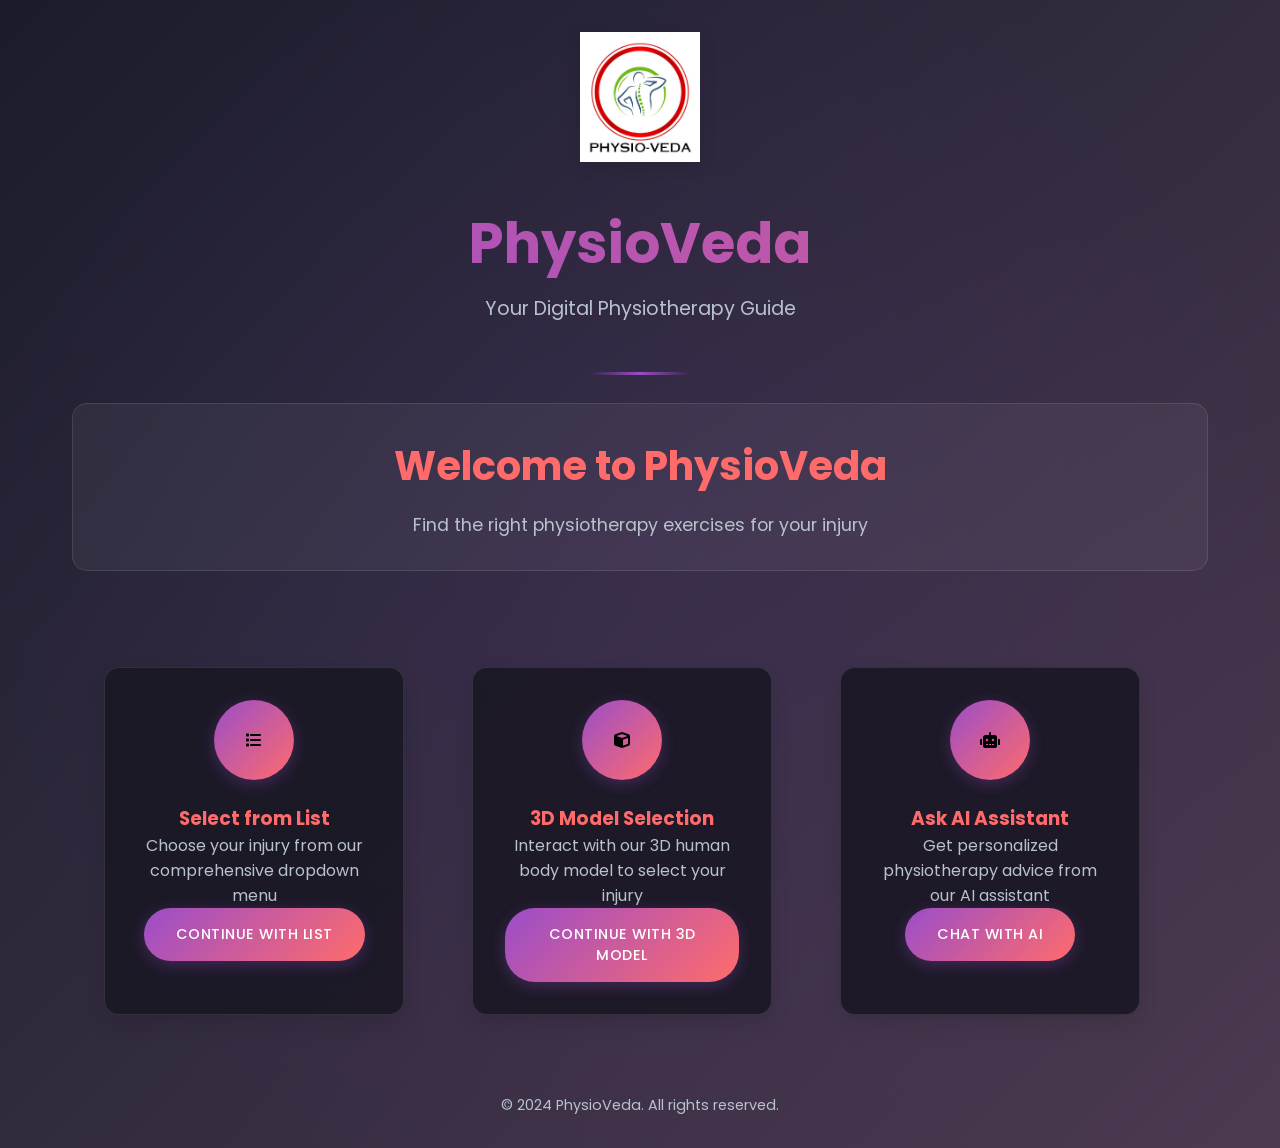
<file: index.html>
<!DOCTYPE html>
<html lang="en">
<head>
    <meta charset="UTF-8">
    <meta name="viewport" content="width=device-width, initial-scale=1.0">
    <title>PhysioVeda - Your Digital Physiotherapy Guide</title>
    <link rel="stylesheet" href="styles.css">
    <link href="https://fonts.googleapis.com/css2?family=Poppins:wght@300;400;500;600;700&display=swap" rel="stylesheet">
    <link rel="stylesheet" href="https://cdnjs.cloudflare.com/ajax/libs/font-awesome/6.0.0/css/all.min.css">
    <style>
        .options-section {
            display: grid;
            grid-template-columns: repeat(auto-fit, minmax(300px, 1fr));
            gap: 2rem;
            padding: 2rem;
        }
    </style>
</head>
<body>
    <div class="container">
        <header>
            <div class="logo-container">
                <img src="images/logo.png" alt="PhysioVeda Logo" class="logo">
            </div>
            <h1>PhysioVeda</h1>
            <p class="tagline">Your Digital Physiotherapy Guide</p>
        </header>

        <main>
            <section class="welcome-section">
                <h2>Welcome to PhysioVeda</h2>
                <p>Find the right physiotherapy exercises for your injury</p>
            </section>

            <section class="options-section">
                <div class="option-card" id="dropdown-option">
                    <div class="icon-container">
                        <i class="fas fa-list"></i>
                    </div>
                    <h3>Select from List</h3>
                    <p>Choose your injury from our comprehensive dropdown menu</p>
                    <button class="option-btn" onclick="window.location.href='dropdown.html'">Continue with List</button>
                </div>

                <div class="option-card" id="model-option">
                    <div class="icon-container">
                        <i class="fas fa-cube"></i>
                    </div>
                    <h3>3D Model Selection</h3>
                    <p>Interact with our 3D human body model to select your injury</p>
                    <button class="option-btn" onclick="window.location.href='model.html'">Continue with 3D Model</button>
                </div>

                <div class="option-card" id="chat-option">
                    <div class="icon-container">
                        <i class="fas fa-robot"></i>
                    </div>
                    <h3>Ask AI Assistant</h3>
                    <p>Get personalized physiotherapy advice from our AI assistant</p>
                    <button class="option-btn" onclick="window.location.href='chat.html'">Chat with AI</button>
                </div>
            </section>
        </main>

        <footer>
            <p>&copy; 2024 PhysioVeda. All rights reserved.</p>
        </footer>
    </div>
</body>
</html>
</file>
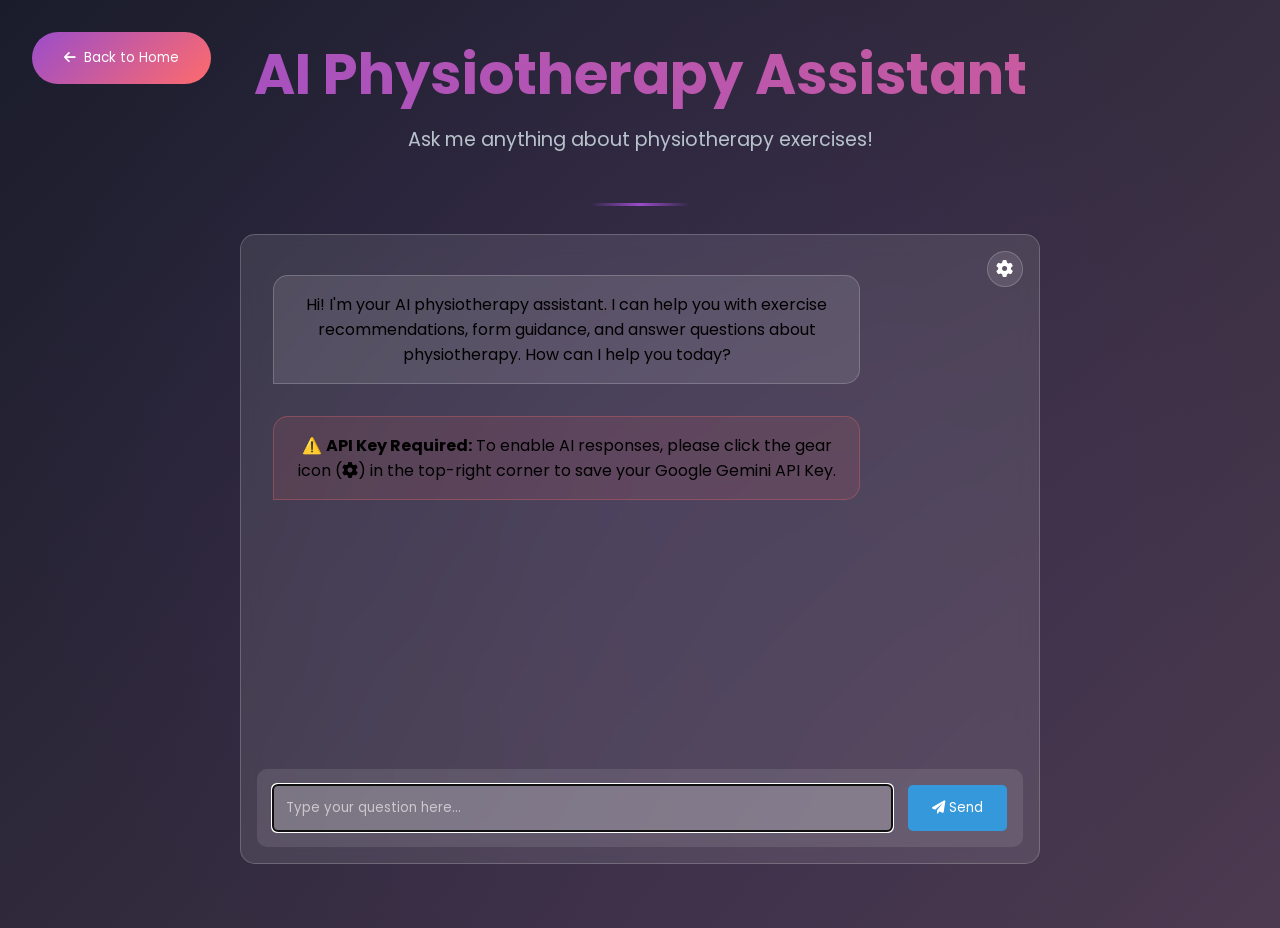
<file: chat.html>
<!DOCTYPE html>
<html lang="en">
<head>
    <meta charset="UTF-8">
    <meta name="viewport" content="width=device-width, initial-scale=1.0">
    <title>PhysioVeda - AI Physiotherapy Assistant</title>
    <link rel="stylesheet" href="styles.css">
    <link href="https://fonts.googleapis.com/css2?family=Poppins:wght@300;400;500;600;700&display=swap" rel="stylesheet">
    <link rel="stylesheet" href="https://cdnjs.cloudflare.com/ajax/libs/font-awesome/6.0.0/css/all.min.css">
    <style>
        .chat-container {
            max-width: 800px;
            margin: 2rem auto;
            background: rgba(255, 255, 255, 0.1);
            border-radius: 15px;
            backdrop-filter: blur(10px);
            border: 1px solid rgba(255, 255, 255, 0.2);
            padding: 1rem;
            height: 70vh;
            display: flex;
            flex-direction: column;
            position: relative; /* Added relative positioning to anchor settings button */
        }

        .settings-btn {
            position: absolute;
            top: 1rem;
            right: 1rem;
            background: rgba(255, 255, 255, 0.1);
            border: 1px solid rgba(255, 255, 255, 0.2);
            color: white;
            font-size: 1.1rem;
            width: 36px;
            height: 36px;
            border-radius: 50%;
            display: flex;
            justify-content: center;
            align-items: center;
            cursor: pointer;
            transition: all 0.3s ease;
            z-index: 10;
        }

        .settings-btn:hover {
            background: rgba(255, 255, 255, 0.2);
            transform: rotate(45deg);
        }

        .settings-modal {
            display: none;
            position: absolute;
            top: 0;
            left: 0;
            width: 100%;
            height: 100%;
            background: rgba(28, 25, 38, 0.98);
            border-radius: 15px;
            z-index: 100;
            flex-direction: column;
            justify-content: center;
            align-items: center;
            padding: 2rem;
            text-align: center;
            backdrop-filter: blur(10px);
            border: 1px solid rgba(255, 255, 255, 0.1);
        }

        .settings-modal.active {
            display: flex;
        }

        .settings-modal h2 {
            color: #fff;
            margin-bottom: 1rem;
            font-size: 1.8rem;
            background: linear-gradient(45deg, #9b4dca, #ff6b6b);
            -webkit-background-clip: text;
            -webkit-text-fill-color: transparent;
        }

        .settings-modal p {
            color: #b8c2cc;
            font-size: 0.95rem;
            line-height: 1.5;
            margin-bottom: 1.5rem;
            max-width: 455px;
        }

        .settings-input-group {
            width: 100%;
            max-width: 450px;
            display: flex;
            flex-direction: column;
            gap: 1rem;
            margin-bottom: 1.5rem;
        }

        .settings-input-group input {
            padding: 0.8rem;
            border: 2px solid rgba(155, 77, 202, 0.5);
            border-radius: 8px;
            background: rgba(255, 255, 255, 0.05);
            color: white;
            font-size: 1rem;
            width: 100%;
        }

        .settings-input-group input:focus {
            outline: none;
            border-color: #9b4dca;
            box-shadow: 0 0 0 3px rgba(155, 77, 202, 0.3);
        }

        .settings-actions {
            display: flex;
            gap: 1rem;
            justify-content: center;
            width: 100%;
        }

        .settings-actions button {
            padding: 0.8rem 1.5rem;
            border: none;
            border-radius: 25px;
            cursor: pointer;
            font-weight: 500;
            transition: all 0.3s ease;
        }

        .save-btn {
            background: linear-gradient(135deg, #9b4dca, #ff6b6b);
            color: white;
        }

        .save-btn:hover {
            transform: translateY(-2px);
            box-shadow: 0 5px 15px rgba(155, 77, 202, 0.4);
        }

        .cancel-btn {
            background: rgba(255, 255, 255, 0.1);
            color: white;
            border: 1px solid rgba(255, 255, 255, 0.2);
        }

        .cancel-btn:hover {
            background: rgba(255, 255, 255, 0.2);
        }

        .chat-messages {
            flex-grow: 1;
            overflow-y: auto;
            padding: 1rem;
            display: flex;
            flex-direction: column;
            gap: 1rem;
        }

        .message {
            max-width: 80%;
            padding: 1rem;
            border-radius: 10px;
            margin: 0.5rem 0;
        }

        .user-message {
            background: #3498db;
            color: white;
            align-self: flex-end;
            border-radius: 15px 15px 0 15px;
        }

        .bot-message {
            background: rgba(255, 255, 255, 0.1);
            border: 1px solid rgba(255, 255, 255, 0.2);
            align-self: flex-start;
            border-radius: 15px 15px 15px 0;
        }

        .chat-input {
            display: flex;
            gap: 1rem;
            padding: 1rem;
            background: rgba(255, 255, 255, 0.1);
            border-radius: 10px;
            margin-top: 1rem;
        }

        .chat-input input {
            flex-grow: 1;
            padding: 0.8rem;
            border: none;
            border-radius: 5px;
            background: rgba(255, 255, 255, 0.2);
            color: white;
        }

        .chat-input input::placeholder {
            color: rgba(255, 255, 255, 0.6);
        }

        .chat-input button {
            padding: 0.8rem 1.5rem;
            border: none;
            border-radius: 5px;
            background: #3498db;
            color: white;
            cursor: pointer;
            transition: all 0.3s ease;
        }

        .chat-input button:hover {
            background: #2980b9;
            transform: translateY(-2px);
        }

        .chat-input button:disabled {
            background: #bdc3c7;
            cursor: not-allowed;
            transform: none;
        }

        .back-btn {
            position: absolute;
            top: 2rem;
            left: 2rem;
            background: linear-gradient(135deg, #9b4dca, #ff6b6b);
            color: white;
            border: none;
            padding: 1rem 2rem;
            border-radius: 30px;
            cursor: pointer;
            transition: all 0.3s ease;
            display: flex;
            align-items: center;
            gap: 0.5rem;
        }

        .back-btn:hover {
            transform: translateY(-2px);
            box-shadow: 0 5px 15px rgba(155, 77, 202, 0.4);
        }

        .typing-indicator {
            display: none;
            align-self: flex-start;
            background: rgba(255, 255, 255, 0.1);
            padding: 0.5rem 1rem;
            border-radius: 15px;
            margin: 0.5rem 0;
        }

        .typing-indicator span {
            display: inline-block;
            width: 8px;
            height: 8px;
            background: rgba(255, 255, 255, 0.6);
            border-radius: 50%;
            margin: 0 2px;
            animation: typing 1s infinite;
        }

        .typing-indicator span:nth-child(2) { animation-delay: 0.2s; }
        .typing-indicator span:nth-child(3) { animation-delay: 0.4s; }

        @keyframes typing {
            0%, 100% { transform: translateY(0); }
            50% { transform: translateY(-5px); }
        }
    </style>
</head>
<body>
    <button class="back-btn" onclick="window.location.href='index.html'">
        <i class="fas fa-arrow-left"></i> Back to Home
    </button>

    <div class="container">
        <header>
            <h1>AI Physiotherapy Assistant</h1>
            <p class="tagline">Ask me anything about physiotherapy exercises!</p>
        </header>

        <div class="chat-container">
            <button class="settings-btn" id="settingsBtn" onclick="toggleSettings(true)" title="Gemini API Settings">
                <i class="fas fa-cog"></i>
            </button>

            <!-- API Configuration Modal -->
            <div class="settings-modal" id="settingsModal">
                <h2>Configure Gemini API Key</h2>
                <p>To query the AI Assistant, please provide your Gemini API Key. The key is securely preserved client-side in your local browser storage (<code>localStorage</code>) and transmitted directly to Google's endpoints.</p>
                <div class="settings-input-group">
                    <input type="password" id="apiKeyInput" placeholder="Enter Gemini API Key (e.g. AIzaSy...)">
                </div>
                <div class="settings-actions">
                    <button class="save-btn" onclick="saveApiKey()">Save Settings</button>
                    <button class="cancel-btn" onclick="toggleSettings(false)">Cancel</button>
                    <button class="cancel-btn" id="deleteKeyBtn" style="background: rgba(231, 76, 60, 0.2); border: 1px solid rgba(231, 76, 60, 0.4); color: #e74c3c; display: none;" onclick="deleteApiKey()">Clear Key</button>
                </div>
            </div>

            <div class="chat-messages" id="chatMessages">
                <div class="message bot-message">
                    Hi! I'm your AI physiotherapy assistant. I can help you with exercise recommendations, form guidance, and answer questions about physiotherapy. How can I help you today?
                </div>
            </div>
            <div class="typing-indicator" id="typingIndicator">
                <span></span>
                <span></span>
                <span></span>
            </div>
            <div class="chat-input">
                <input type="text" id="userInput" placeholder="Type your question here..." onkeypress="if(event.key === 'Enter') sendMessage()">
                <button onclick="sendMessage()" id="sendButton">
                    <i class="fas fa-paper-plane"></i> Send
                </button>
            </div>
        </div>
    </div>

    <script>
        function getApiKey() {
            return localStorage.getItem('GEMINI_API_KEY') || '';
        }

        function toggleSettings(show) {
            const modal = document.getElementById('settingsModal');
            const apiKeyInput = document.getElementById('apiKeyInput');
            const deleteKeyBtn = document.getElementById('deleteKeyBtn');
            
            if (show) {
                modal.classList.add('active');
                const savedKey = getApiKey();
                apiKeyInput.value = savedKey;
                deleteKeyBtn.style.display = savedKey ? 'block' : 'none';
                apiKeyInput.focus();
            } else {
                modal.classList.remove('active');
            }
        }

        // Add event listener to close modal on 'Escape' key
        document.addEventListener('keydown', (event) => {
            if (event.key === 'Escape') {
                toggleSettings(false);
            }
        });

        function saveApiKey() {
            const keyInput = document.getElementById('apiKeyInput');
            const key = keyInput.value.trim();
            if (!key) {
                alert('Please enter a valid API key.');
                return;
            }
            localStorage.setItem('GEMINI_API_KEY', key);
            toggleSettings(false);
            
            // Remove warning alert if it exists
            const alertMsg = document.getElementById('apiAlertMessage');
            if (alertMsg) {
                alertMsg.remove();
            }
            
            addMessage("✅ Gemini API Key saved successfully! Ask me any questions, and I will be happy to offer physiotherapy advice.", 'bot');
        }

        function deleteApiKey() {
            if (confirm('Are you sure you want to clear your API Key?')) {
                localStorage.removeItem('GEMINI_API_KEY');
                document.getElementById('apiKeyInput').value = '';
                toggleSettings(false);
                addMessage("❌ API Key removed from browser history.", 'bot');
                showApiAlertMessage();
            }
        }

        function showApiAlertMessage() {
            if (document.getElementById('apiAlertMessage')) return;
            
            const messagesDiv = document.getElementById('chatMessages');
            const messageDiv = document.createElement('div');
            messageDiv.className = 'message bot-message';
            messageDiv.id = 'apiAlertMessage';
            messageDiv.style.borderColor = 'rgba(255, 107, 107, 0.3)';
            messageDiv.style.backgroundColor = 'rgba(255, 107, 107, 0.1)';
            messageDiv.innerHTML = '⚠️ <strong>API Key Required:</strong> To enable AI responses, please click the gear icon (<i class="fas fa-cog"></i>) in the top-right corner to save your Google Gemini API Key.';
            
            messagesDiv.appendChild(messageDiv);
            messagesDiv.scrollTop = messagesDiv.scrollHeight;
        }

        async function sendMessage() {
            const userInput = document.getElementById('userInput');
            const message = userInput.value.trim();
            if (!message) return;

            // Check if key is available
            const apiKey = getApiKey();
            if (!apiKey) {
                addMessage(message, 'user');
                userInput.value = '';
                addMessage("⚠️ To trigger AI responses, please set up your Gemini API Key using the settings button in the top-right.", 'bot');
                toggleSettings(true);
                userInput.focus();
                return;
            }

            // Disable input and button while processing
            userInput.disabled = true;
            document.getElementById('sendButton').disabled = true;

            // Add user message to chat
            addMessage(message, 'user');
            userInput.value = '';

            // Show typing indicator
            document.getElementById('typingIndicator').style.display = 'block';

            try {
                // Prepare the prompt to focus on physiotherapy
                const prompt = `You are a physiotherapy expert assistant. Only provide advice related to physiotherapy, exercises, and rehabilitation. If the question is not related to physiotherapy, politely redirect the user to consult appropriate medical professionals. 

User question: ${message}`;

                // Call Gemini API with error handling
                const response = await fetch(`https://generativelanguage.googleapis.com/v1beta/models/gemini-2.0-flash:generateContent?key=${apiKey}`, {
                    method: 'POST',
                    headers: {
                        'Content-Type': 'application/json',
                    },
                    body: JSON.stringify({
                        contents: [{
                            parts: [{
                                text: prompt
                            }]
                        }]
                    })
                });


                if (!response.ok) {
                    throw new Error(`API Error: ${response.status} - ${response.statusText}`);
                }

                const data = await response.json();

                if (data.error) {
                    throw new Error(`Gemini API Error: ${data.error.message}`);
                }


                let botResponse = '';
                if (data.candidates && data.candidates[0] && data.candidates[0].content && data.candidates[0].content.parts && data.candidates[0].content.parts[0].text) {
                    botResponse = data.candidates[0].content.parts[0].text;
                } else {
                    throw new Error('Invalid response format from Gemini API');
                }

                // Hide typing indicator and add bot response
                document.getElementById('typingIndicator').style.display = 'none';
                addMessage(botResponse, 'bot');

            } catch (error) {
                console.error('Error:', error);
                document.getElementById('typingIndicator').style.display = 'none';
                addMessage("I apologize, but I'm having trouble connecting to my knowledge base. Please check your API key settings and try again.", 'bot');
            }

            // Re-enable input and button
            userInput.disabled = false;
            document.getElementById('sendButton').disabled = false;
            userInput.focus();
        }

        function addMessage(text, sender) {
            const messagesDiv = document.getElementById('chatMessages');
            const messageDiv = document.createElement('div');
            messageDiv.className = `message ${sender}-message`;
            messageDiv.innerHTML = text.replace(/\n/g, '<br>'); // Support basic multiline formatting
            messagesDiv.appendChild(messageDiv);
            messagesDiv.scrollTop = messagesDiv.scrollHeight;
        }


        // Focus input on page load, check API key setup
        window.onload = () => {
            document.getElementById('userInput').focus();
            if (!getApiKey()) {
                showApiAlertMessage();
            }
        };
    </script>
</body>
</html>
</file>
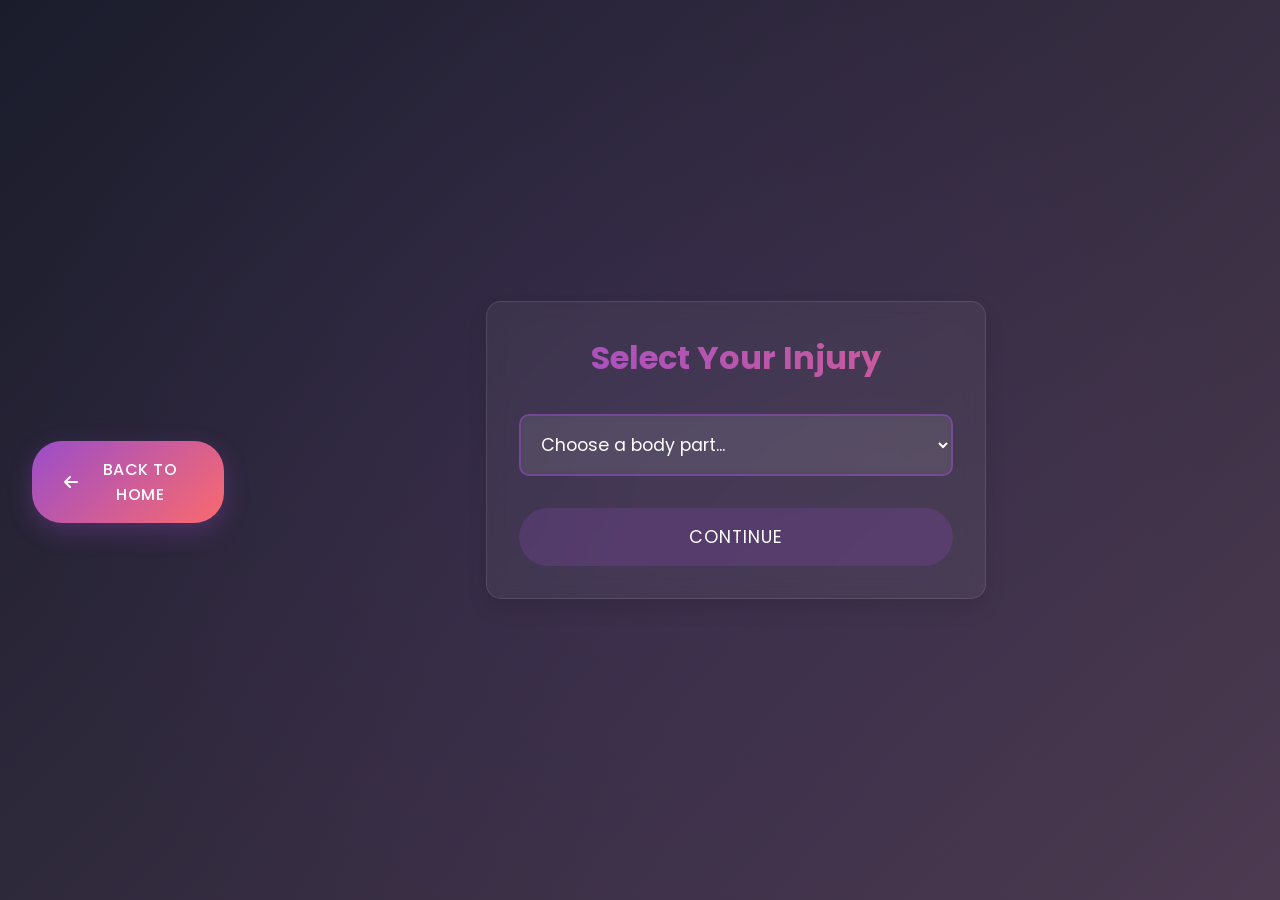
<file: dropdown.html>
<!DOCTYPE html>
<html lang="en">
<head>
    <meta charset="UTF-8">
    <meta name="viewport" content="width=device-width, initial-scale=1.0">
    <title>Select Injury - PhysioVeda</title>
    <link rel="stylesheet" href="styles.css">
    <link href="https://fonts.googleapis.com/css2?family=Poppins:wght@300;400;500;600;700&display=swap" rel="stylesheet">
    <link rel="stylesheet" href="https://cdnjs.cloudflare.com/ajax/libs/font-awesome/6.0.0/css/all.min.css">
    <style>
        .dropdown-container {
            background: rgba(255, 255, 255, 0.05);
            padding: 2rem;
            border-radius: 15px;
            box-shadow: 0 10px 20px rgba(0, 0, 0, 0.1);
            max-width: 500px;
            margin: 0 auto;
            animation: fadeInUp 1s ease-out;
            backdrop-filter: blur(10px);
            border: 1px solid rgba(255, 255, 255, 0.1);
            transition: all 0.3s ease;
        }

        .dropdown-container:hover {
            background: rgba(255, 255, 255, 0.08);
            transform: translateY(-5px);
            box-shadow: 0 15px 30px rgba(0, 0, 0, 0.2);
        }

        .back-btn {
            position: absolute;
            top: 2rem;
            left: 2rem;
            background: linear-gradient(135deg, #9b4dca, #ff6b6b);
            color: white;
            border: none;
            padding: 1rem 2rem;
            border-radius: 30px;
            cursor: pointer;
            transition: all 0.5s cubic-bezier(0.4, 0, 0.2, 1);
            display: flex;
            align-items: center;
            gap: 10px;
            font-size: 1rem;
            font-weight: 500;
            text-transform: uppercase;
            letter-spacing: 0.5px;
            box-shadow: 0 8px 25px rgba(155, 77, 202, 0.3);
            overflow: hidden;
            position: relative;
        }

        .back-btn::before {
            content: '';
            position: absolute;
            top: 0;
            left: 0;
            width: 100%;
            height: 100%;
            background: linear-gradient(135deg, #ff6b6b, #9b4dca);
            opacity: 0;
            transition: opacity 0.5s ease;
        }

        .back-btn:hover {
            transform: translateY(-3px) scale(1.02);
            box-shadow: 0 12px 30px rgba(155, 77, 202, 0.5),
                       0 0 20px rgba(255, 107, 107, 0.3);
        }

        .back-btn:hover::before {
            opacity: 1;
        }

        .dropdown-container h2 {
            color: #fff;
            margin-bottom: 2rem;
            font-size: 2rem;
            background: linear-gradient(45deg, #9b4dca, #ff6b6b);
            -webkit-background-clip: text;
            -webkit-text-fill-color: transparent;
            background-size: 200% 200%;
            transition: all 0.5s ease;
        }

        .dropdown-container h2:hover {
            background-position: 100% 100%;
            transform: scale(1.02);
        }

        .injury-select {
            width: 100%;
            padding: 1rem;
            font-size: 1.1rem;
            border: 2px solid rgba(155, 77, 202, 0.5);
            border-radius: 10px;
            margin-bottom: 2rem;
            cursor: pointer;
            background: rgba(255, 255, 255, 0.05);
            color: #fff;
            transition: all 0.3s ease;
            backdrop-filter: blur(5px);
        }

        .injury-select:focus {
            outline: none;
            box-shadow: 0 0 0 3px rgba(155, 77, 202, 0.3);
            border-color: #9b4dca;
        }

        .injury-select option {
            background: #1a1c2c;
            color: #fff;
        }

        .submit-btn {
            background: linear-gradient(135deg, #9b4dca, #ff6b6b);
            color: white;
            border: none;
            padding: 1rem 2rem;
            border-radius: 30px;
            cursor: pointer;
            font-size: 1.1rem;
            transition: all 0.5s cubic-bezier(0.4, 0, 0.2, 1);
            width: 100%;
            text-transform: uppercase;
            letter-spacing: 1px;
            position: relative;
            overflow: hidden;
            box-shadow: 0 8px 25px rgba(155, 77, 202, 0.3);
        }

        .submit-btn::before {
            content: '';
            position: absolute;
            top: 0;
            left: 0;
            width: 100%;
            height: 100%;
            background: linear-gradient(135deg, #ff6b6b, #9b4dca);
            opacity: 0;
            transition: opacity 0.5s ease;
        }

        .submit-btn:hover {
            transform: translateY(-5px) scale(1.02);
            box-shadow: 0 15px 30px rgba(155, 77, 202, 0.5),
                       0 0 20px rgba(255, 107, 107, 0.3);
        }

        .submit-btn:hover::before {
            opacity: 1;
        }

        .submit-btn:disabled {
            background: rgba(155, 77, 202, 0.2);
            cursor: not-allowed;
            transform: none;
            box-shadow: none;
        }

        @keyframes buttonPulse {
            0% {
                box-shadow: 0 8px 25px rgba(155, 77, 202, 0.3);
            }
            50% {
                box-shadow: 0 15px 35px rgba(155, 77, 202, 0.5),
                           0 0 30px rgba(255, 107, 107, 0.3);
            }
            100% {
                box-shadow: 0 8px 25px rgba(155, 77, 202, 0.3);
            }
        }

        .submit-btn:not(:disabled) {
            animation: buttonPulse 2s infinite;
        }
    </style>
</head>
<body>
    <button class="back-btn" onclick="window.location.href='index.html'">
        <i class="fas fa-arrow-left"></i> Back to Home
    </button>
    
    <div class="container">
        <div class="dropdown-container">
            <h2>Select Your Injury</h2>
            <select class="injury-select" id="injurySelect">
                <option value="">Choose a body part...</option>
                <option value="neck">Neck</option>
                <option value="shoulders">Shoulders</option>
                <option value="elbow">Elbow</option>
                <option value="wrist">Wrist</option>
                <option value="knee">Knee</option>
                <option value="ankle">Ankle</option>
            </select>
            <button class="submit-btn" id="submitBtn" disabled>Continue</button>
        </div>
    </div>

    <script>
        const injurySelect = document.getElementById('injurySelect');
        const submitBtn = document.getElementById('submitBtn');

        injurySelect.addEventListener('change', () => {
            submitBtn.disabled = !injurySelect.value;
        });

        submitBtn.addEventListener('click', () => {
            const selectedInjury = injurySelect.value;
            // Redirect to exercises page with the selected injury as a parameter
            window.location.href = `exercises.html?injury=${selectedInjury}`;
        });
    </script>
</body>
</html>
</file>
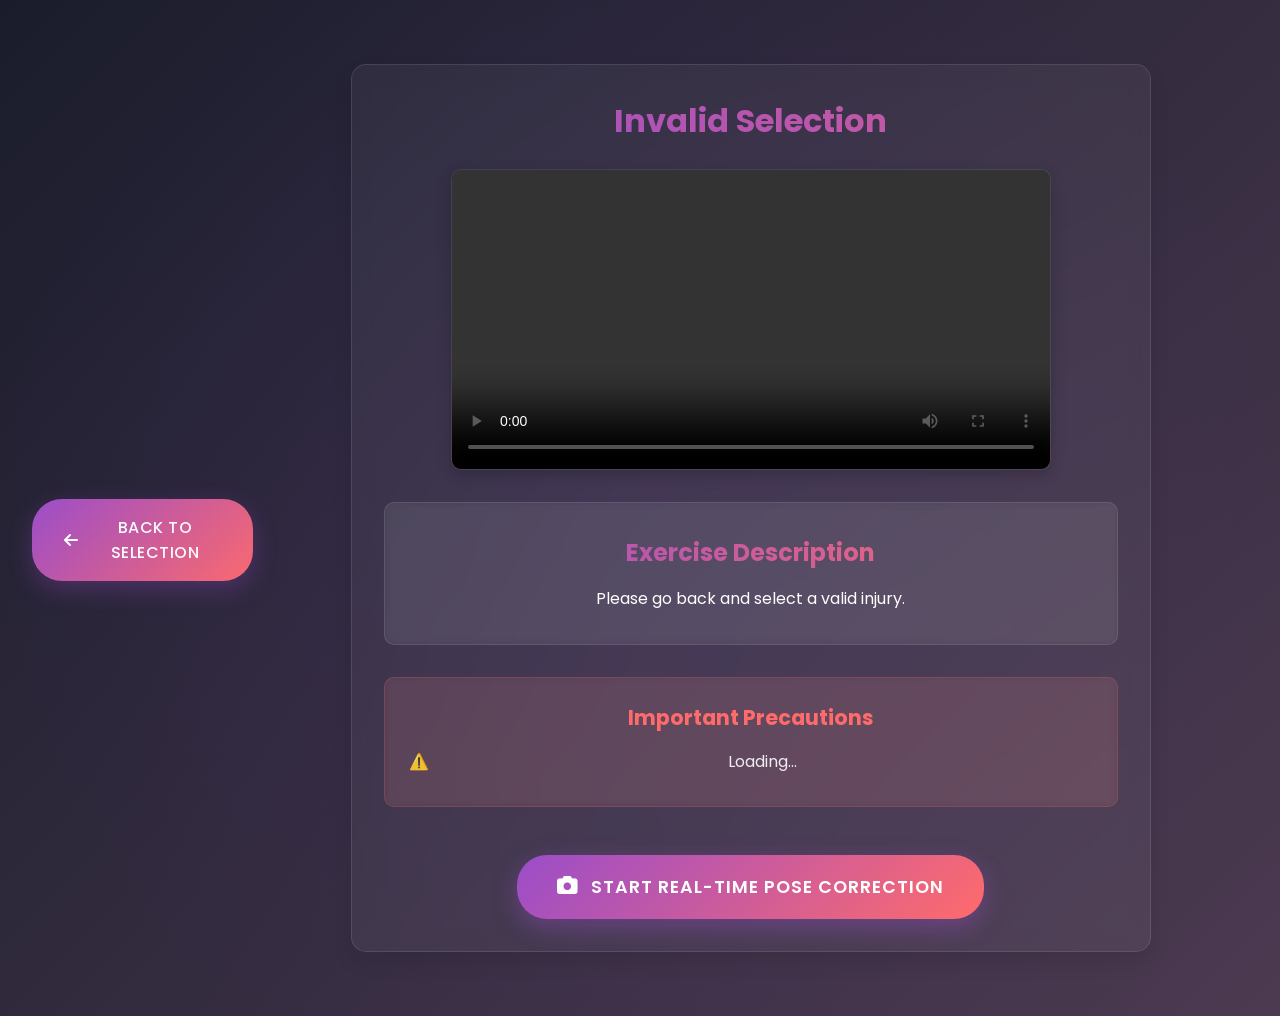
<file: exercises.html>
<!DOCTYPE html>
<html lang="en">
<head>
    <meta charset="UTF-8">
    <meta name="viewport" content="width=device-width, initial-scale=1.0">
    <title>Physiotherapy Exercises - PhysioVeda</title>
    <link rel="stylesheet" href="styles.css">
    <link href="https://fonts.googleapis.com/css2?family=Poppins:wght@300;400;500;600;700&display=swap" rel="stylesheet">
    <link rel="stylesheet" href="https://cdnjs.cloudflare.com/ajax/libs/font-awesome/6.0.0/css/all.min.css">
    <style>
        .exercise-container {
            background: rgba(255, 255, 255, 0.05);
            padding: 2rem;
            border-radius: 15px;
            box-shadow: 0 10px 20px rgba(0, 0, 0, 0.1);
            max-width: 800px;
            margin: 2rem auto;
            animation: fadeInUp 1s ease-out;
            backdrop-filter: blur(10px);
            border: 1px solid rgba(255, 255, 255, 0.1);
            transition: all 0.3s ease;
        }

        .exercise-container:hover {
            background: rgba(255, 255, 255, 0.08);
            transform: translateY(-5px);
            box-shadow: 0 15px 30px rgba(0, 0, 0, 0.2);
        }

        .back-btn {
            position: absolute;
            top: 2rem;
            left: 2rem;
            background: linear-gradient(135deg, #9b4dca, #ff6b6b);
            color: white;
            border: none;
            padding: 1rem 2rem;
            border-radius: 30px;
            cursor: pointer;
            transition: all 0.5s cubic-bezier(0.4, 0, 0.2, 1);
            display: flex;
            align-items: center;
            gap: 10px;
            font-size: 1rem;
            font-weight: 500;
            text-transform: uppercase;
            letter-spacing: 0.5px;
            box-shadow: 0 8px 25px rgba(155, 77, 202, 0.3);
            overflow: hidden;
            position: relative;
        }

        .back-btn::before {
            content: '';
            position: absolute;
            top: 0;
            left: 0;
            width: 100%;
            height: 100%;
            background: linear-gradient(135deg, #ff6b6b, #9b4dca);
            opacity: 0;
            transition: opacity 0.5s ease;
        }

        .back-btn:hover {
            transform: translateY(-3px) scale(1.02);
            box-shadow: 0 12px 30px rgba(155, 77, 202, 0.5),
                       0 0 20px rgba(255, 107, 107, 0.3);
        }

        .back-btn:hover::before {
            opacity: 1;
        }

        .exercise-container h2 {
            color: #fff;
            margin-bottom: 1.5rem;
            font-size: 2rem;
            text-align: center;
            background: linear-gradient(45deg, #9b4dca, #ff6b6b);
            -webkit-background-clip: text;
            -webkit-text-fill-color: transparent;
            background-size: 200% 200%;
            transition: all 0.5s ease;
        }

        .exercise-container h2:hover {
            background-position: 100% 100%;
            transform: scale(1.02);
        }

        .video-container {
            width: 100%;
            max-width: 600px;
            margin: 0 auto 2rem;
            border-radius: 10px;
            overflow: hidden;
            box-shadow: 0 5px 15px rgba(0, 0, 0, 0.2);
            background: rgba(0, 0, 0, 0.2);
            backdrop-filter: blur(5px);
            border: 1px solid rgba(255, 255, 255, 0.1);
            transition: all 0.3s ease;
        }

        .video-container:hover {
            transform: translateY(-5px);
            box-shadow: 0 8px 20px rgba(0, 0, 0, 0.3);
        }

        .video-container video {
            width: 100%;
            display: block;
        }

        .description-container {
            background: rgba(255, 255, 255, 0.05);
            padding: 2rem;
            border-radius: 10px;
            margin-top: 2rem;
            backdrop-filter: blur(5px);
            border: 1px solid rgba(255, 255, 255, 0.1);
            transition: all 0.3s ease;
        }

        .description-container:hover {
            background: rgba(255, 255, 255, 0.08);
            transform: translateY(-3px);
        }

        .description-container h3 {
            color: #fff;
            margin-bottom: 1rem;
            font-size: 1.5rem;
            background: linear-gradient(45deg, #9b4dca, #ff6b6b);
            -webkit-background-clip: text;
            -webkit-text-fill-color: transparent;
        }

        .description-container p {
            color: #fff;
            line-height: 1.6;
        }

        .precautions {
            margin-top: 2rem;
            padding: 1.5rem;
            background: rgba(255, 107, 107, 0.1);
            border-radius: 10px;
            backdrop-filter: blur(5px);
            border: 1px solid rgba(255, 107, 107, 0.2);
            transition: all 0.3s ease;
        }

        .precautions:hover {
            background: rgba(255, 107, 107, 0.15);
            transform: translateY(-3px);
        }

        .precautions h3 {
            color: #ff6b6b;
            margin-bottom: 1rem;
            font-size: 1.3rem;
        }

        .precautions ul {
            list-style-type: none;
            padding: 0;
        }

        .precautions li {
            color: rgba(255, 255, 255, 0.9);
            margin-bottom: 0.5rem;
            padding-left: 1.5rem;
            position: relative;
        }

        .precautions li:before {
            content: "⚠️";
            position: absolute;
            left: 0;
        }

        .control-btn {
            background: linear-gradient(135deg, #9b4dca, #ff6b6b);
            color: white;
            border: none;
            padding: 1.2rem 2.5rem;
            border-radius: 30px;
            cursor: pointer;
            transition: all 0.5s cubic-bezier(0.4, 0, 0.2, 1);
            display: flex;
            align-items: center;
            gap: 12px;
            font-size: 1.1rem;
            font-weight: 600;
            text-transform: uppercase;
            letter-spacing: 1px;
            position: relative;
            overflow: hidden;
            box-shadow: 0 8px 25px rgba(155, 77, 202, 0.4);
            margin: 0 auto;
        }

        .control-btn i {
            font-size: 1.3rem;
            transition: transform 0.5s cubic-bezier(0.4, 0, 0.2, 1);
        }

        .control-btn::before {
            content: '';
            position: absolute;
            top: 0;
            left: 0;
            width: 100%;
            height: 100%;
            background: linear-gradient(135deg, #ff6b6b, #9b4dca);
            opacity: 0;
            transition: opacity 0.5s ease;
        }

        .control-btn::after {
            content: '';
            position: absolute;
            top: -50%;
            left: -50%;
            width: 200%;
            height: 200%;
            background: radial-gradient(circle, rgba(255,255,255,0.3) 0%, transparent 70%);
            opacity: 0;
            transform: scale(0);
            transition: transform 0.6s ease, opacity 0.4s ease;
        }

        .control-btn:hover {
            transform: translateY(-5px) scale(1.02);
            box-shadow: 0 15px 30px rgba(155, 77, 202, 0.6),
                       0 0 30px rgba(255, 107, 107, 0.4);
        }

        .control-btn:hover::before {
            opacity: 1;
        }

        .control-btn:hover::after {
            opacity: 1;
            transform: scale(1);
        }

        .control-btn:hover i {
            transform: rotate(360deg) scale(1.2);
        }

        .control-btn:active {
            transform: translateY(2px) scale(0.98);
            box-shadow: 0 5px 15px rgba(155, 77, 202, 0.4);
        }

        @keyframes buttonPulse {
            0% {
                box-shadow: 0 8px 25px rgba(155, 77, 202, 0.4);
            }
            50% {
                box-shadow: 0 15px 35px rgba(155, 77, 202, 0.6),
                           0 0 30px rgba(255, 107, 107, 0.4);
            }
            100% {
                box-shadow: 0 8px 25px rgba(155, 77, 202, 0.4);
            }
        }

        .control-btn {
            animation: buttonPulse 2s infinite;
        }

        .controls {
            display: flex;
            justify-content: center;
            align-items: center;
            margin-top: 3rem !important;
        }
    </style>
</head>
<body>
    <button class="back-btn" onclick="window.location.href='dropdown.html'">
        <i class="fas fa-arrow-left"></i> Back to Selection
    </button>
    
    <div class="container">
        <div class="exercise-container">
            <h2 id="injuryTitle">Loading...</h2>
            <div class="video-container">
                <video id="exerciseVideo" controls>
                    Your browser does not support the video tag.
                </video>
            </div>
            <div class="description-container">
                <h3>Exercise Description</h3>
                <p id="exerciseDescription">Loading...</p>
            </div>
            <div class="precautions">
                <h3>Important Precautions</h3>
                <ul id="precautionsList">
                    <li>Loading...</li>
                </ul>
            </div>
            <div class="controls" style="margin-top: 2rem;">
                <button class="control-btn" onclick="startPoseCorrection()">
                    <i class="fas fa-camera"></i> Start Real-time Pose Correction
                </button>
            </div>
        </div>
    </div>

    <script>
        // Exercise data for each injury
        const exerciseData = {
            neck: {
                title: "Neck Strech Pain Relief Exercises",
                video: "videos/neck-exercises.mp4",
                description: "Sit or stand with a straight back. Slowly tilt your head to one side , bringing your ear toward your shoulder. Hold for 10-15 seconds. Repeat on the other side. Do 3-5 repetitions per side.",
                precautions: [
                    "Stop immediately if you feel sharp pain",
                    "Keep movements slow and controlled",
                    "Don't overextend your neck",
                    "Maintain good posture throughout"
                ]
            },
            shoulders: {
                title: "Shoulder Rehabilitation Exercises called Shoulder Rolls",
                video: "videos/shoulder-exercises.mp4",
                description: "Stand or sit upright. Slowly roll your shoulders forward in a circular motion 10 times. Then roll them backward 10 times. Repeat this 2-3 times.",
                precautions: [
                    "Avoid sudden movements",
                    "Keep your back straight",
                    "Don't lift heavy weights initially",
                    "Stop if you feel any discomfort"
                ]
            },
            elbow: {
                title: "Elbow Pain Relief Exercise called Wrist Flexor Stretch",
                video: "videos/elbow-exercises.mp4",
                description: "Extend your arm in frontwith your palm facing up. Use the opposite hand to gently pull back your fingers towards the body. Hold for 15-20 seconds and switch sides. Repeat 3 times per side.",
                precautions: [
                    "Use light resistance only",
                    "Avoid gripping too tightly",
                    "Keep your wrist straight",
                    "Don't overextend your elbow"
                ]
            },
            wrist: {
                title: "Wrist Strengthening Exercises called Wrist Circles",
                video: "videos/wrist-exercises.mp4",
                description: "Extend your arms in front and slowly rotate your wrists in circles. Do 10 circles clockwise and 10 circles anticlockwise. Repeat 2-3 times.",
                precautions: [
                    "Avoid sudden wrist movements",
                    "Keep movements controlled",
                    "Don't force any positions",
                    "Stop if you feel pain"
                ]
            },
            knee: {
                title: "Knee Rehabilitation Exercises called Straight Leg Raises",
                video: "videos/knee-exercises.mp4",
                description: "Lie on your back with one leg bent and other straight.Slowly lift the straight leg to knee height. Hold for 5 seconds and lower. Do 15-20 reps per leg",
                precautions: [
                    "Avoid high-impact activities",
                    "Keep your knee aligned",
                    "Don't lock your knee",
                    "Stop if you feel instability"
                ]
            },
            ankle: {
                title: "Ankle Strengthening Exercises called Ankle Rotations",
                video: "videos/ankle-exercises.mp4",
                description: "Sit comfortabely with one leg extended. Rotate your ankle in a circular motion 10 times clockwise and 10 times anticlockwise, Repeat on the ither ankle.",
                precautions: [
                    "Use a stable surface",
                    "Keep movements controlled",
                    "Don't overstretch",
                    "Stop if you feel pain"
                ]
            }
        };

        // Get the injury from URL parameters
        const urlParams = new URLSearchParams(window.location.search);
        const injury = urlParams.get('injury');

        // Update the page content based on the selected injury
        function updatePage() {
            if (injury && exerciseData[injury]) {
                const data = exerciseData[injury];
                
                // Update title
                document.getElementById('injuryTitle').textContent = data.title;
                
                // Update video
                const video = document.getElementById('exerciseVideo');
                video.src = data.video;
                
                // Update description
                document.getElementById('exerciseDescription').textContent = data.description;
                
                // Update precautions
                const precautionsList = document.getElementById('precautionsList');
                precautionsList.innerHTML = data.precautions.map(precaution => 
                    `<li>${precaution}</li>`
                ).join('');
            } else {
                // Handle invalid injury
                document.getElementById('injuryTitle').textContent = "Invalid Selection";
                document.getElementById('exerciseDescription').textContent = "Please go back and select a valid injury.";
            }
        }

        // Call updatePage when the page loads
        window.onload = updatePage;

        // Add this function to handle pose correction navigation
        function startPoseCorrection() {
            const urlParams = new URLSearchParams(window.location.search);
            const injury = urlParams.get('injury');
            if (!injury) {
                alert('Please select an exercise first');
                return;
            }
            console.log('Starting pose correction for:', injury); // Debug log
            window.location.href = `pose-correction.html?injury=${injury}`;
        }
    </script>
</body>
</html>
</file>
<file: styles.css>
* {
    margin: 0;
    padding: 0;
    box-sizing: border-box;
    font-family: 'Poppins', sans-serif;
}

body {
    background: linear-gradient(135deg, #1a1c2c 0%, #4c3a51 100%);
    min-height: 100vh;
    display: flex;
    justify-content: center;
    align-items: center;
    perspective: 1000px;
    position: relative;
    overflow-x: hidden;
}

body::before {
    content: '';
    position: fixed;
    top: 0;
    left: 0;
    width: 100%;
    height: 100%;
    background: radial-gradient(circle at 50% 50%, rgba(111, 66, 193, 0.1) 0%, transparent 80%);
    pointer-events: none;
    z-index: 1;
}

.container {
    width: 100%;
    max-width: 1200px;
    padding: 2rem;
    text-align: center;
    transform-style: preserve-3d;
    position: relative;
    z-index: 2;
}

header {
    margin-bottom: 3rem;
    text-align: center;
    animation: floatIn 1s ease-out;
    position: relative;
}

header::after {
    content: '';
    position: absolute;
    bottom: -20px;
    left: 50%;
    transform: translateX(-50%);
    width: 100px;
    height: 3px;
    background: linear-gradient(90deg, transparent, #9b4dca, transparent);
    opacity: 0;
    animation: fadeIn 1s ease-out forwards;
    animation-delay: 1s;
}

.logo-container {
    margin-bottom: 1rem;
    text-align: center;
    transition: all 0.5s cubic-bezier(0.4, 0, 0.2, 1);
    position: relative;
}

.logo-container::before {
    content: '';
    position: absolute;
    top: 50%;
    left: 50%;
    transform: translate(-50%, -50%);
    width: 140px;
    height: 140px;
    background: radial-gradient(circle, rgba(52, 152, 219, 0.1) 0%, transparent 70%);
    border-radius: 50%;
    opacity: 0;
    transition: all 0.3s ease;
}

.logo-container:hover::before {
    opacity: 1;
    width: 160px;
    height: 160px;
}

.logo-container:hover {
    transform: scale(1.05) rotate(5deg);
}

.logo {
    width: 120px;
    height: auto;
    margin-bottom: 1rem;
    filter: drop-shadow(0 4px 8px rgba(0,0,0,0.1));
    transition: all 0.5s cubic-bezier(0.4, 0, 0.2, 1);
    transform-origin: center;
}

.logo:hover {
    filter: drop-shadow(0 8px 16px rgba(0,0,0,0.2)) brightness(1.1);
}

h1 {
    font-size: 3.5rem;
    color: #2c3e50;
    margin-bottom: 0.5rem;
    animation: fadeInDown 1s ease-out;
    text-shadow: none;
    transition: all 0.5s cubic-bezier(0.4, 0, 0.2, 1);
    background: linear-gradient(45deg, #9b4dca, #ff6b6b);
    -webkit-background-clip: text;
    -webkit-text-fill-color: transparent;
    background-size: 200% 200%;
}

h1:hover {
    text-shadow: 4px 4px 8px rgba(0,0,0,0.15);
    transform: scale(1.02);
    background-position: 100% 100%;
}

.tagline {
    font-size: 1.2rem;
    color: #b8c2cc;
    margin-bottom: 2rem;
    animation: fadeInUp 1s ease-out;
    transition: all 0.5s cubic-bezier(0.4, 0, 0.2, 1);
    position: relative;
    display: inline-block;
}

.tagline::after {
    content: '';
    position: absolute;
    bottom: -5px;
    left: 0;
    width: 0;
    height: 2px;
    background: linear-gradient(90deg, #9b4dca, #ff6b6b);
    transition: width 0.3s ease;
}

.tagline:hover {
    transform: translateY(-2px);
    color: #ff6b6b;
}

.tagline:hover::after {
    width: 100%;
}

.welcome-section {
    margin-bottom: 4rem;
    animation: fadeIn 1s ease-out;
    position: relative;
    padding: 2rem;
    background: rgba(255, 255, 255, 0.05);
    border-radius: 15px;
    backdrop-filter: blur(10px);
    transition: all 0.3s ease;
    border: 1px solid rgba(255, 255, 255, 0.1);
}

.welcome-section:hover {
    background: rgba(255, 255, 255, 0.08);
    transform: translateY(-5px);
}

.welcome-section h2 {
    font-size: 2.5rem;
    color: #ff6b6b;
    margin-bottom: 1rem;
    animation: fadeInLeft 1s ease-out;
    transition: transform 0.3s ease;
}

.welcome-section h2:hover {
    transform: scale(1.02);
}

.welcome-section p {
    font-size: 1.1rem;
    color: #b8c2cc;
    animation: fadeInRight 1s ease-out;
    transition: all 0.3s ease;
}

.welcome-section p:hover {
    color: #ff6b6b;
    transform: translateY(-2px);
}

.options-section {
    display: flex;
    justify-content: center;
    gap: 2rem;
    flex-wrap: wrap;
    margin-bottom: 3rem;
    perspective: 1000px;
}

.option-card {
    background: rgba(28, 25, 38, 0.95);
    padding: 2rem;
    border-radius: 15px;
    box-shadow: 0 10px 20px rgba(0, 0, 0, 0.1);
    width: 300px;
    transition: all 0.5s cubic-bezier(0.4, 0, 0.2, 1);
    cursor: pointer;
    animation: fadeInUp 1s ease-out;
    transform-style: preserve-3d;
    position: relative;
    overflow: hidden;
    border: 1px solid rgba(255, 255, 255, 0.1);
}

.option-card::after {
    content: '';
    position: absolute;
    top: 0;
    left: 0;
    width: 100%;
    height: 100%;
    background: linear-gradient(45deg, transparent 0%, rgba(155, 77, 202, 0.2) 50%, transparent 100%);
    transform: translateX(-100%);
    transition: transform 0.6s ease;
}

.option-card:hover::after {
    transform: translateX(100%);
}

.option-card:hover {
    transform: translateY(-15px) rotateX(5deg);
    box-shadow: 0 20px 40px rgba(0, 0, 0, 0.2);
    background: rgba(28, 25, 38, 0.98);
}

.option-card h3 {
    color: #ff6b6b;
}

.option-card p {
    color: #b8c2cc;
}

.icon-container {
    width: 80px;
    height: 80px;
    background: linear-gradient(135deg, #9b4dca, #ff6b6b);
    border-radius: 50%;
    display: flex;
    justify-content: center;
    align-items: center;
    margin: 0 auto 1.5rem;
    transition: all 0.6s cubic-bezier(0.4, 0, 0.2, 1);
    position: relative;
    overflow: hidden;
    box-shadow: 0 4px 15px rgba(155, 77, 202, 0.3);
}

.icon-container::before {
    content: '';
    position: absolute;
    width: 150%;
    height: 150%;
    background: radial-gradient(circle, rgba(255, 255, 255, 0.3) 0%, transparent 70%);
    top: -25%;
    left: -25%;
    opacity: 0;
    transition: opacity 0.3s ease;
}

.option-card:hover .icon-container::before {
    opacity: 1;
    animation: rotate 2s linear infinite;
}

.option-btn {
    background: linear-gradient(135deg, #9b4dca, #ff6b6b);
    color: white;
    border: none;
    padding: 1rem 2rem;
    border-radius: 30px;
    cursor: pointer;
    transition: all 0.5s cubic-bezier(0.4, 0, 0.2, 1);
    position: relative;
    overflow: hidden;
    box-shadow: 0 4px 15px rgba(155, 77, 202, 0.3);
    font-weight: 500;
    letter-spacing: 0.5px;
    text-transform: uppercase;
    font-size: 0.9rem;
    display: inline-flex;
    align-items: center;
    gap: 10px;
}

.option-btn i {
    font-size: 1.1rem;
    transition: transform 0.5s cubic-bezier(0.4, 0, 0.2, 1);
}

.option-btn::before {
    content: '';
    position: absolute;
    top: 0;
    left: 0;
    width: 100%;
    height: 100%;
    background: linear-gradient(135deg, #ff6b6b, #9b4dca);
    opacity: 0;
    transition: opacity 0.5s ease;
}

.option-btn::after {
    content: '';
    position: absolute;
    top: -50%;
    left: -50%;
    width: 200%;
    height: 200%;
    background: radial-gradient(circle, rgba(255, 255, 255, 0.3) 0%, transparent 70%);
    opacity: 0;
    transform: scale(0);
    transition: transform 0.6s ease, opacity 0.4s ease;
}

.option-btn:hover {
    transform: scale(1.05) translateY(-2px);
    box-shadow: 0 8px 20px rgba(155, 77, 202, 0.4),
                0 0 30px rgba(255, 107, 107, 0.4);
}

.option-btn:hover::before {
    opacity: 1;
}

.option-btn:hover::after {
    opacity: 1;
    transform: scale(1);
}

.option-btn:hover i {
    transform: rotate(360deg);
}

.option-btn:active {
    transform: scale(0.95);
    box-shadow: 0 4px 10px rgba(155, 77, 202, 0.3);
}

/* Add pulse animation to the button */
@keyframes buttonPulse {
    0% {
        box-shadow: 0 4px 15px rgba(155, 77, 202, 0.3);
    }
    50% {
        box-shadow: 0 4px 25px rgba(155, 77, 202, 0.5),
                    0 0 20px rgba(255, 107, 107, 0.3);
    }
    100% {
        box-shadow: 0 4px 15px rgba(155, 77, 202, 0.3);
    }
}

.option-btn {
    animation: buttonPulse 2s infinite;
}

@keyframes rotate {
    from {
        transform: rotate(0deg);
    }
    to {
        transform: rotate(360deg);
    }
}

/* Add new pulse animation */
@keyframes pulse {
    0% {
        transform: scale(1);
        opacity: 1;
    }
    50% {
        transform: scale(1.1);
        opacity: 0.8;
    }
    100% {
        transform: scale(1);
        opacity: 1;
    }
}

footer {
    margin-top: 3rem;
    color: #b8c2cc;
    font-size: 0.9rem;
    animation: fadeIn 1s ease-out;
    transition: all 0.3s ease;
}

footer:hover {
    transform: translateY(-2px);
    color: #ff6b6b;
}

/* Enhanced Animations */
@keyframes fadeIn {
    from {
        opacity: 0;
    }
    to {
        opacity: 1;
    }
}

@keyframes fadeInDown {
    from {
        opacity: 0;
        transform: translateY(-30px);
    }
    to {
        opacity: 1;
        transform: translateY(0);
    }
}

@keyframes fadeInUp {
    from {
        opacity: 0;
        transform: translateY(30px);
    }
    to {
        opacity: 1;
        transform: translateY(0);
    }
}

@keyframes fadeInLeft {
    from {
        opacity: 0;
        transform: translateX(-50px);
    }
    to {
        opacity: 1;
        transform: translateX(0);
    }
}

@keyframes fadeInRight {
    from {
        opacity: 0;
        transform: translateX(50px);
    }
    to {
        opacity: 1;
        transform: translateX(0);
    }
}

@keyframes floatIn {
    0% {
        opacity: 0;
        transform: translateY(-20px);
    }
    50% {
        transform: translateY(10px);
    }
    100% {
        opacity: 1;
        transform: translateY(0);
    }
}

/* Responsive Design */
@media (max-width: 768px) {
    .container {
        padding: 1rem;
    }

    h1 {
        font-size: 2.5rem;
    }

    .welcome-section h2 {
        font-size: 2rem;
    }

    .options-section {
        flex-direction: column;
        align-items: center;
    }

    .option-card {
        width: 100%;
        max-width: 300px;
    }
}
</file>
